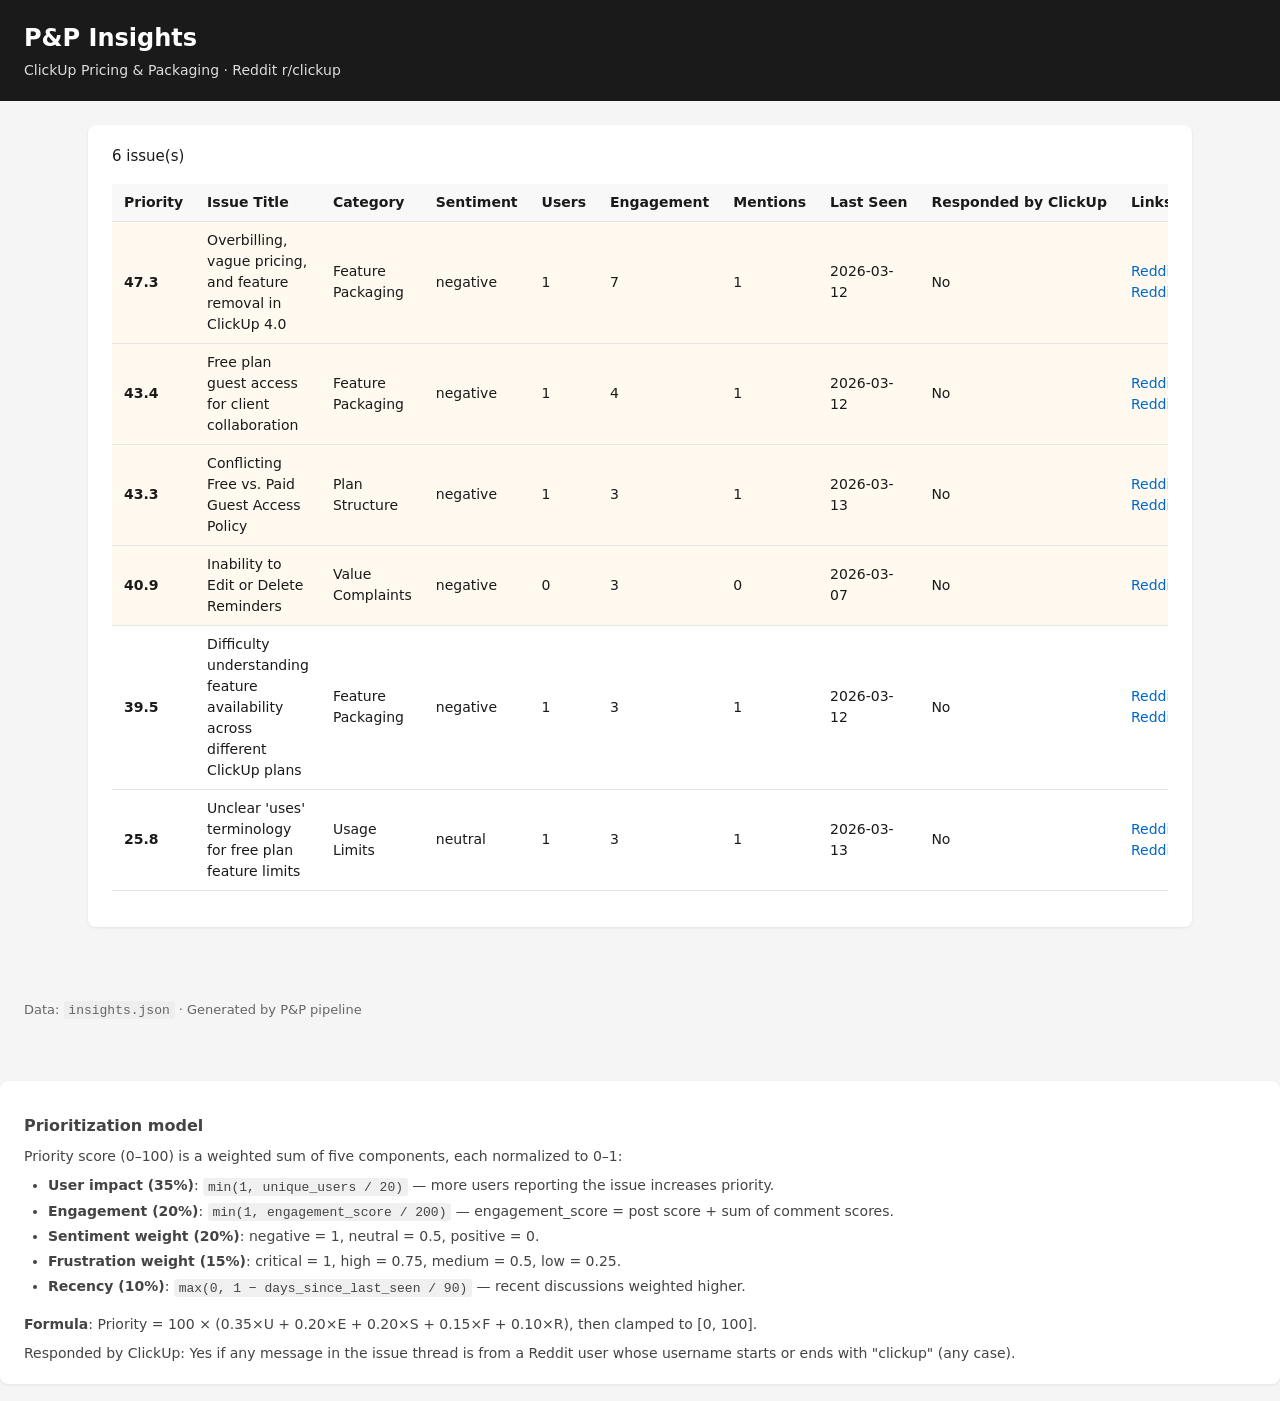
<file: webapp/pp-dashboard/index.html>
<!DOCTYPE html>
<html lang="en">
<head>
  <meta charset="UTF-8">
  <meta name="viewport" content="width=device-width, initial-scale=1">
  <title>P&amp;P Insights — Reddit Intelligence</title>
  <link rel="stylesheet" href="styles.css">
</head>
<body>
  <header>
    <h1>P&amp;P Insights</h1>
    <p class="tagline">ClickUp Pricing &amp; Packaging · Reddit r/clickup</p>
  </header>

  <main>
    <section class="card">
      <p id="load-status" class="status">Loading insights…</p>
      <div id="table-wrap" class="table-wrap" hidden>
        <table id="insights-table" role="grid" aria-label="P&P issues">
          <thead>
            <tr>
              <th data-sort="priority_score" class="sortable">Priority</th>
              <th data-sort="issue_title" class="sortable">Issue Title</th>
              <th data-sort="category" class="sortable">Category</th>
              <th data-sort="sentiment" class="sortable">Sentiment</th>
              <th data-sort="unique_users" class="sortable">Users</th>
              <th data-sort="engagement_score" class="sortable">Engagement</th>
              <th data-sort="total_mentions" class="sortable">Mentions</th>
              <th data-sort="last_seen_date" class="sortable">Last Seen</th>
              <th data-sort="responded_by_clickup" class="sortable">Responded by ClickUp</th>
              <th>Links</th>
              <th></th>
            </tr>
          </thead>
          <tbody id="table-body"></tbody>
        </table>
      </div>
      <div id="details-row" class="details-row" hidden>
        <div id="details-content" class="details-content"></div>
      </div>
    </section>
  </main>

  <footer>
    <p>Data: <code>insights.json</code> · Generated by P&amp;P pipeline</p>
  </footer>

  <section id="prioritization-model" class="card footnote">
    <h2>Prioritization model</h2>
    <p>Priority score (0–100) is a weighted sum of five components, each normalized to 0–1:</p>
    <ul>
      <li><strong>User impact (35%)</strong>: <code>min(1, unique_users / 20)</code> — more users reporting the issue increases priority.</li>
      <li><strong>Engagement (20%)</strong>: <code>min(1, engagement_score / 200)</code> — engagement_score = post score + sum of comment scores.</li>
      <li><strong>Sentiment weight (20%)</strong>: negative = 1, neutral = 0.5, positive = 0.</li>
      <li><strong>Frustration weight (15%)</strong>: critical = 1, high = 0.75, medium = 0.5, low = 0.25.</li>
      <li><strong>Recency (10%)</strong>: <code>max(0, 1 − days_since_last_seen / 90)</code> — recent discussions weighted higher.</li>
    </ul>
    <p><strong>Formula</strong>: Priority = 100 × (0.35×U + 0.20×E + 0.20×S + 0.15×F + 0.10×R), then clamped to [0, 100].</p>
    <p>Responded by ClickUp: Yes if any message in the issue thread is from a Reddit user whose username starts or ends with &quot;clickup&quot; (any case).</p>
  </section>

  <script src="app.js"></script>
</body>
</html>
</file>
<file: webapp/pp-dashboard/styles.css>
*,
*::before,
*::after {
  box-sizing: border-box;
}

body {
  margin: 0;
  font-family: system-ui, -apple-system, Segoe UI, Roboto, sans-serif;
  font-size: 16px;
  line-height: 1.5;
  color: #1a1a1a;
  background: #f5f5f5;
  min-height: 100vh;
  display: flex;
  flex-direction: column;
}

header {
  background: #1a1a1a;
  color: #fff;
  padding: 1.25rem 1.5rem;
}
header h1 {
  margin: 0;
  font-size: 1.5rem;
  font-weight: 600;
}
.tagline {
  margin: 0.25rem 0 0;
  font-size: 0.875rem;
  opacity: 0.85;
}

main {
  flex: 1;
  padding: 1.5rem;
  max-width: 72rem;
  margin: 0 auto;
  width: 100%;
}

.card {
  background: #fff;
  border-radius: 8px;
  padding: 1.25rem 1.5rem;
  margin-bottom: 1.25rem;
  box-shadow: 0 1px 3px rgba(0, 0, 0, 0.08);
}

.status {
  margin: 0 0 1rem;
  font-size: 0.9375rem;
}
.status.error {
  color: #c00;
}

.table-wrap {
  overflow-x: auto;
  margin-bottom: 1rem;
}

#insights-table {
  width: 100%;
  border-collapse: collapse;
  font-size: 0.875rem;
}
#insights-table th,
#insights-table td {
  padding: 0.5rem 0.75rem;
  text-align: left;
  border-bottom: 1px solid #e5e5e5;
}
#insights-table th {
  font-weight: 600;
  background: #f8f8f8;
  white-space: nowrap;
}
#insights-table th.sortable {
  cursor: pointer;
  user-select: none;
}
#insights-table th.sortable:hover {
  background: #eee;
}
#insights-table tbody tr:hover {
  background: #fafafa;
}

/* Priority band: high = red tint, medium = orange, low = default */
tr.priority-high {
  background: #fff5f5;
}
tr.priority-high:hover {
  background: #ffebeb;
}
tr.priority-medium {
  background: #fff9f0;
}
tr.priority-medium:hover {
  background: #fff0e0;
}
tr.priority-low {
  background: #fff;
}

#insights-table td:nth-child(1) {
  font-weight: 600;
}
#insights-table td:nth-child(2) {
  max-width: 18rem;
  overflow: hidden;
  text-overflow: ellipsis;
}

#insights-table a {
  color: #0066cc;
  text-decoration: none;
}
#insights-table a:hover {
  text-decoration: underline;
}

.expand-btn {
  padding: 0.25rem 0.5rem;
  font-size: 0.8125rem;
  cursor: pointer;
  border: 1px solid #ccc;
  border-radius: 4px;
  background: #fff;
}
.expand-btn:hover {
  background: #f0f0f0;
}

.details-row {
  margin-top: 1rem;
  padding: 1rem;
  background: #f8f8f8;
  border-radius: 6px;
  border: 1px solid #e5e5e5;
}
.details-content {
  font-size: 0.875rem;
}
.details-content p {
  margin: 0 0 0.75rem;
}
.details-content ul {
  margin: 0.25rem 0 0.75rem;
  padding-left: 1.25rem;
}
.details-content a {
  color: #0066cc;
  word-break: break-all;
}

footer {
  padding: 1rem 1.5rem;
  font-size: 0.8125rem;
  color: #666;
}
footer code {
  background: #eee;
  padding: 0.1rem 0.3rem;
  border-radius: 3px;
}

.footnote {
  margin-top: 2rem;
  font-size: 0.875rem;
  color: #444;
}
.footnote h2 {
  font-size: 1rem;
  margin-bottom: 0.5rem;
}
.footnote ul {
  margin: 0.5rem 0 1rem;
  padding-left: 1.5rem;
}
.footnote li {
  margin-bottom: 0.25rem;
}
.footnote code {
  background: #f0f0f0;
  padding: 0.1rem 0.3rem;
  border-radius: 3px;
  font-size: 0.8125rem;
}
.footnote p {
  margin: 0.5rem 0 0;
}
.footnote p:first-of-type {
  margin-top: 0;
}
</file>
